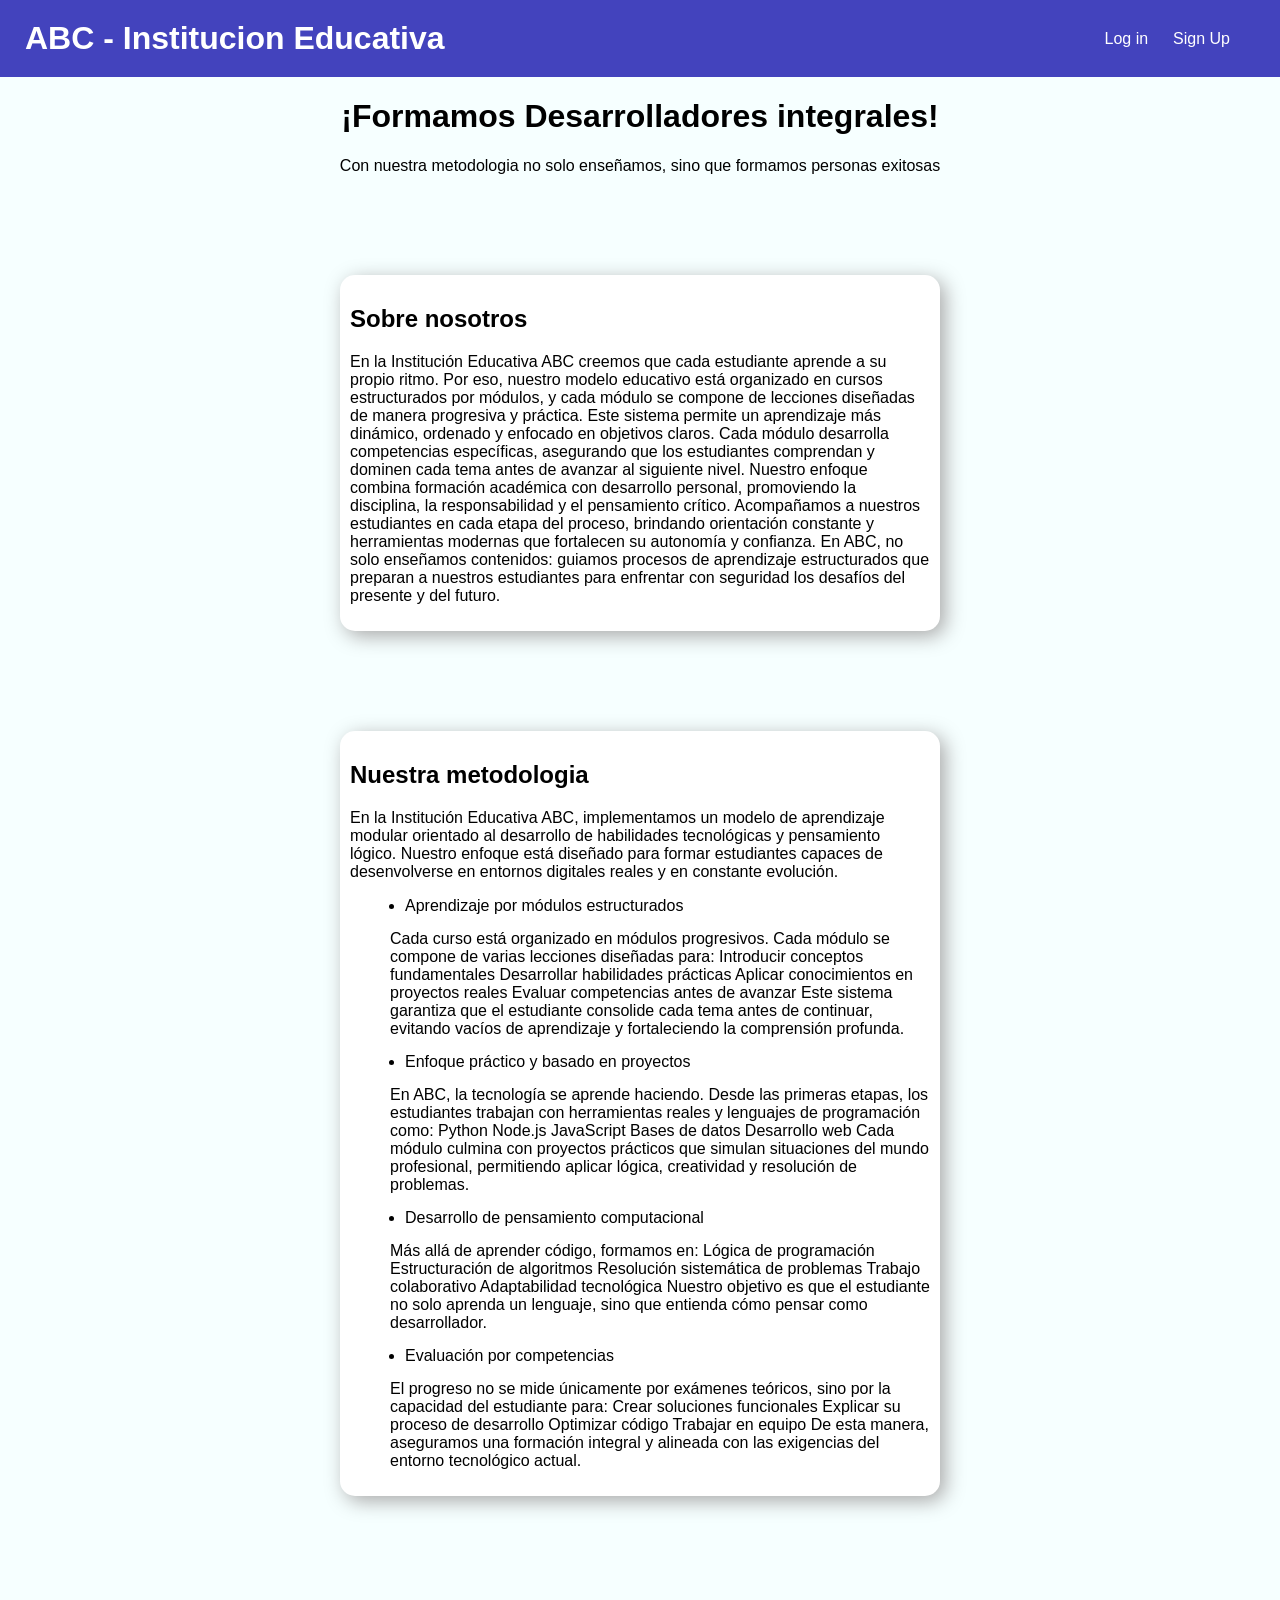
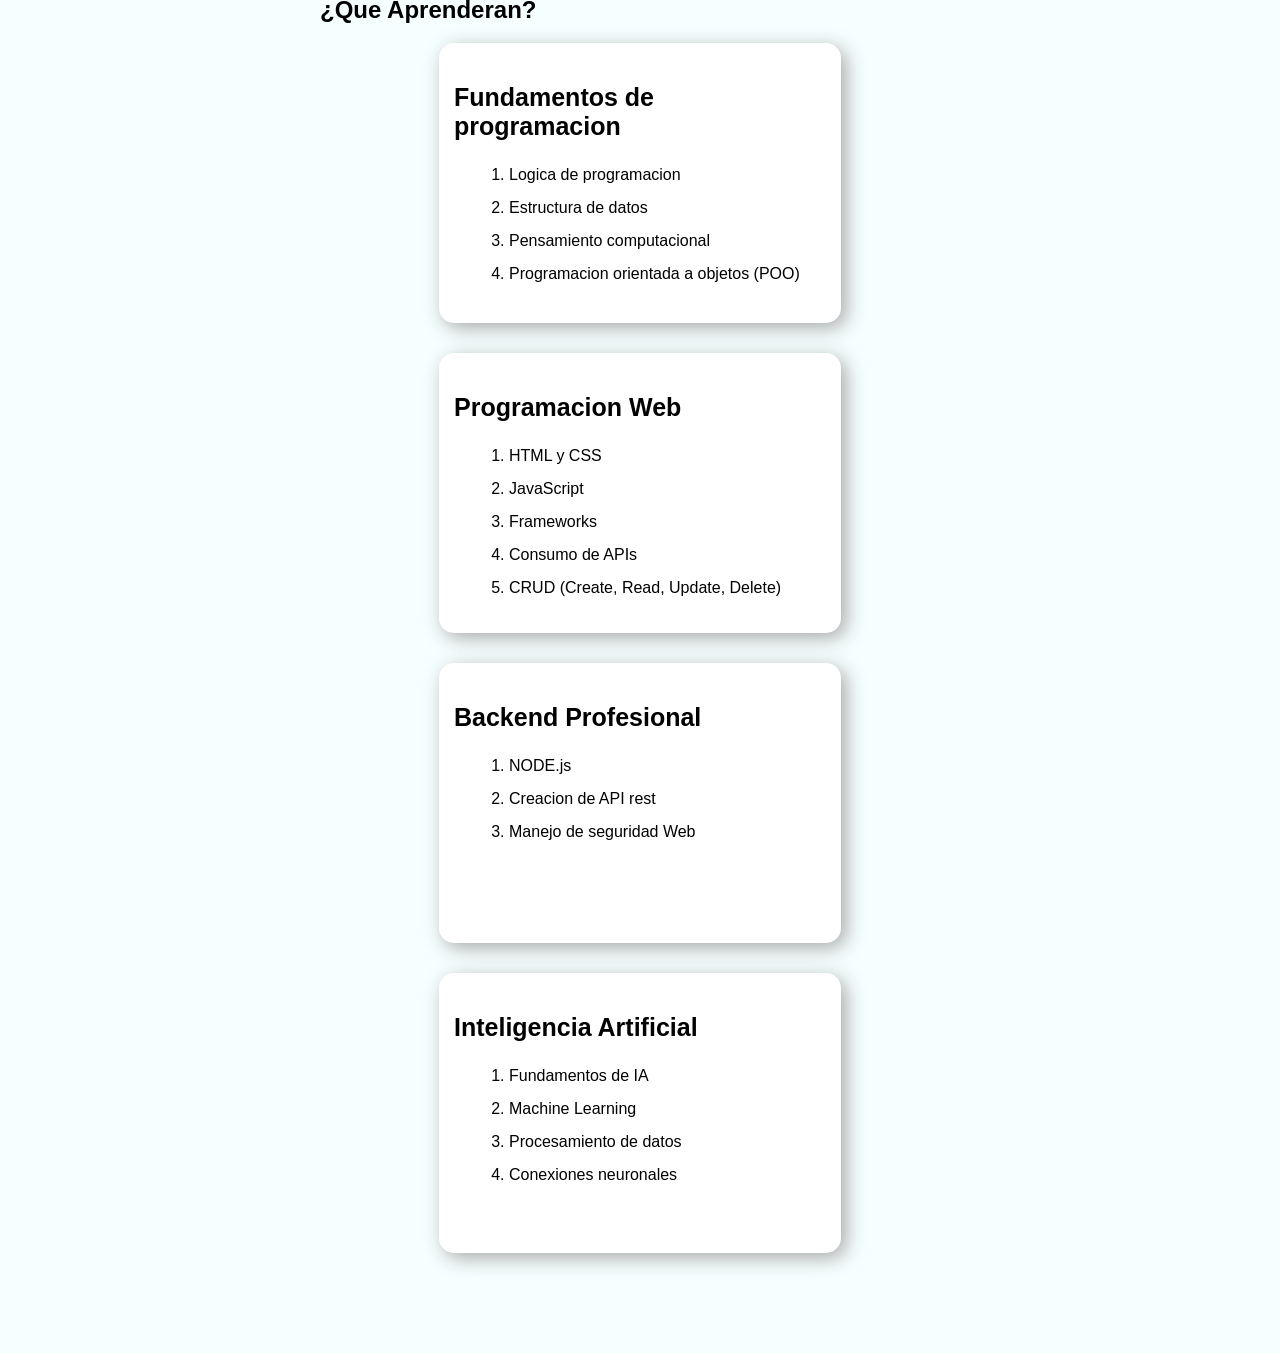
<file: index.html>
<!DOCTYPE html>
<html lang="en">
<head>
    <meta charset="UTF-8">
    <meta name="viewport" content="width=device-width, initial-scale=1.0">
    <title>ABC - Institucion Educativa</title>
    <link rel="shortcut icon" href="./media/Logo.png" type="image/x-icon">
    <link rel="stylesheet" href="./styles/styles.css">
</head>
<body>
    <header class="barra-superior">
        <h1>ABC - Institucion Educativa</h1>
        <nav class="controls">
            <div class="login">
                <a href="./pages/login.html">Log in</a>
                <a href="./pages/signup.html">Sign Up</a>
            </div>
        </nav>
    </header>
    <div class="hero-container">
        <h1 class="hero">¡Formamos Desarrolladores integrales!</h1>
        <p>Con nuestra metodologia no solo enseñamos, sino que formamos personas exitosas</p>
    </div>
    <div class="container">
        <div class="descripciones">
            <div class="descripcion">
                <h2>Sobre nosotros</h2>
                <p>
                    En la Institución Educativa ABC creemos que cada estudiante aprende a su propio ritmo. Por eso, nuestro modelo educativo está organizado en cursos estructurados por módulos, y cada módulo se compone de lecciones diseñadas de manera progresiva y práctica.
                    Este sistema permite un aprendizaje más dinámico, ordenado y enfocado en objetivos claros. Cada módulo desarrolla competencias específicas, asegurando que los estudiantes comprendan y dominen cada tema antes de avanzar al siguiente nivel.
                    Nuestro enfoque combina formación académica con desarrollo personal, promoviendo la disciplina, la responsabilidad y el pensamiento crítico. 
                    Acompañamos a nuestros estudiantes en cada etapa del proceso, brindando orientación constante y herramientas modernas que fortalecen su autonomía y confianza.
                    En ABC, no solo enseñamos contenidos: guiamos procesos de aprendizaje estructurados que preparan a nuestros estudiantes para enfrentar con seguridad los desafíos del presente y del futuro.
                </p>
            </div>
            <div class="metodologia descripcion">
                <h2>Nuestra metodologia</h2>
                <p>
                    En la Institución Educativa ABC, implementamos un modelo de aprendizaje modular orientado al desarrollo de habilidades tecnológicas y pensamiento lógico. Nuestro enfoque está diseñado para formar estudiantes capaces de desenvolverse en entornos digitales reales y en constante evolución.
                    <br>
                    <ul>
                        <li>Aprendizaje por módulos estructurados</li>
                        Cada curso está organizado en módulos progresivos.
                        Cada módulo se compone de varias lecciones diseñadas para:
                        Introducir conceptos fundamentales
                        Desarrollar habilidades prácticas
                        Aplicar conocimientos en proyectos reales
                        Evaluar competencias antes de avanzar
                        Este sistema garantiza que el estudiante consolide cada tema antes de continuar, evitando vacíos de aprendizaje y fortaleciendo la comprensión profunda.
                        <br>
                        <li>Enfoque práctico y basado en proyectos</li>
                        En ABC, la tecnología se aprende haciendo. Desde las primeras etapas, los estudiantes trabajan con herramientas reales y lenguajes de programación como:
                        Python
                        Node.js
                        JavaScript
                        Bases de datos
                        Desarrollo web
                        Cada módulo culmina con proyectos prácticos que simulan situaciones del mundo profesional, permitiendo aplicar lógica, creatividad y resolución de problemas.
                        <br>
                        <li>Desarrollo de pensamiento computacional</li>
                        Más allá de aprender código, formamos en:
                        Lógica de programación
                        Estructuración de algoritmos
                        Resolución sistemática de problemas
                        Trabajo colaborativo
                        Adaptabilidad tecnológica
                        Nuestro objetivo es que el estudiante no solo aprenda un lenguaje, sino que entienda cómo pensar como desarrollador.
                        <br>
                        <li>Evaluación por competencias</li>
                        El progreso no se mide únicamente por exámenes teóricos, sino por la capacidad del estudiante para:
                        Crear soluciones funcionales
                        Explicar su proceso de desarrollo
                        Optimizar código
                        Trabajar en equipo
                        De esta manera, aseguramos una formación integral y alineada con las exigencias del entorno tecnológico actual.
                    </ul>
                </p>
                
            </div>
        </div>
    </div>
    <div class="container">
        <h2>¿Que Aprenderan?</h2>
        <div class="container-columns">
            <div class="card">
                <h3>Fundamentos de programacion</h3>
                <ol>
                    <li>Logica de programacion</li>
                    <li>Estructura de datos</li>
                    <li>Pensamiento computacional</li>
                    <li>Programacion orientada a objetos (POO)</li>
                </ol>
            </div>
            <div class="card">
                <h3>Programacion Web</h3>
                <ol>
                    <li>HTML y CSS</li>
                    <li>JavaScript</li>
                    <li>Frameworks</li>
                    <li>Consumo de APIs</li>
                    <li>CRUD (Create, Read, Update, Delete)</li>
                </ol>
            </div>
            <div class="card">
                <h3>Backend Profesional</h3>
                <ol>
                    <li>NODE.js</li>
                    <li>Creacion de API rest</li>
                    <li>Manejo de seguridad Web</li>
                </ol>
            </div>
            <div class="card">
                <h3>Inteligencia Artificial</h3>
                <ol>
                    <li>Fundamentos de IA</li>
                    <li>Machine Learning</li>
                    <li>Procesamiento de datos</li>
                    <li>Conexiones neuronales</li>
                </ol>
            </div>
        </div>
    </div>
</body>
<script src="./scripts/local_storage.js"></script>
</html>
</file>
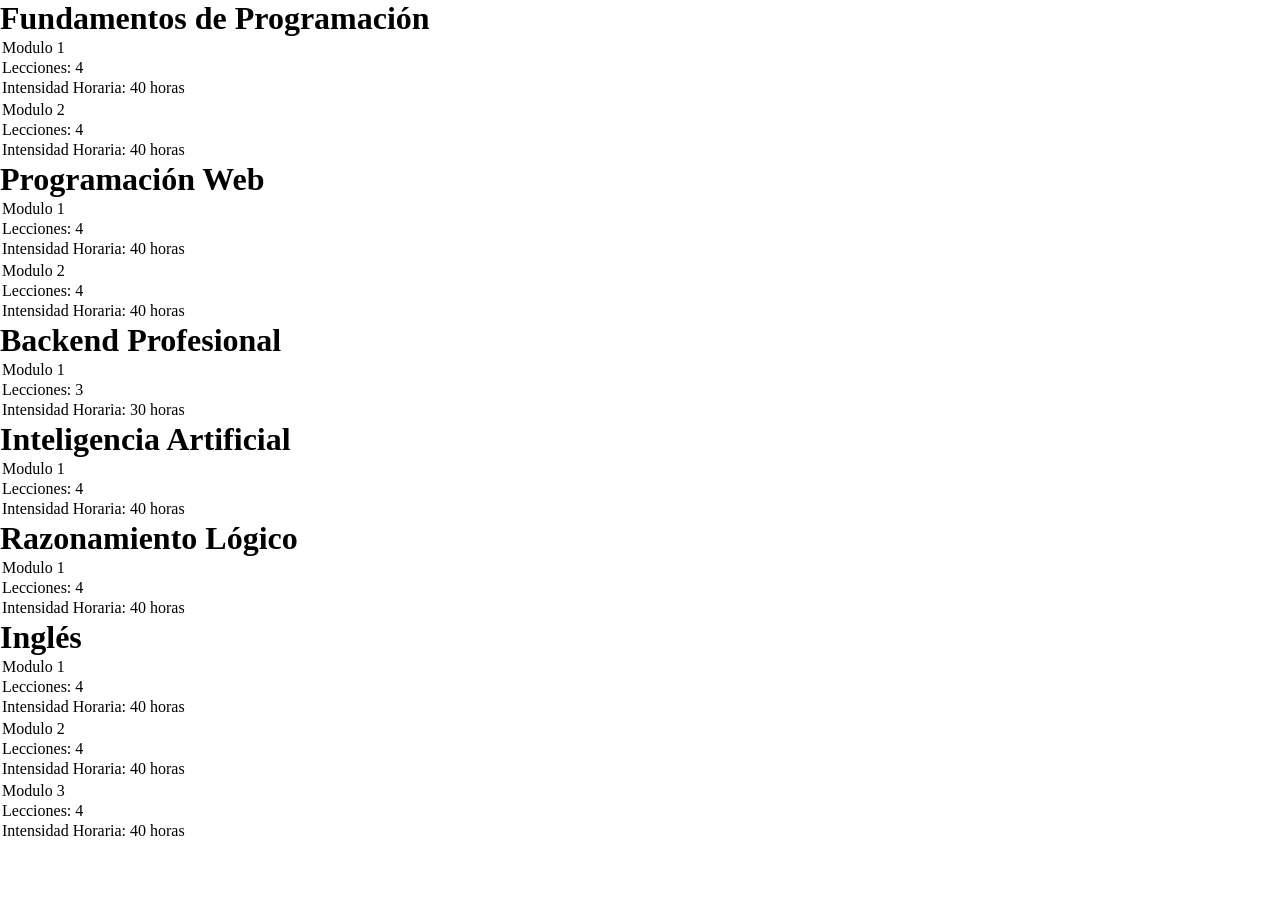
<file: pages/cursos.html>
<!DOCTYPE html>

<html lang="en">
    <head>
        <meta charset="UTF-8">
        <meta name="viewport" content="width=device-width, initial-scale=1.0">
        <link rel="shortcut icon" href="../media/Logo.png" type="image/x-icon">
        <link rel="stylesheet" href="../styles/dashboard.css">
        <title>Portal ABC Administrativos</title>
    </head>
<body>
    
</body>
<script src="../scripts/cursos.js"></script>
</html>
</file>
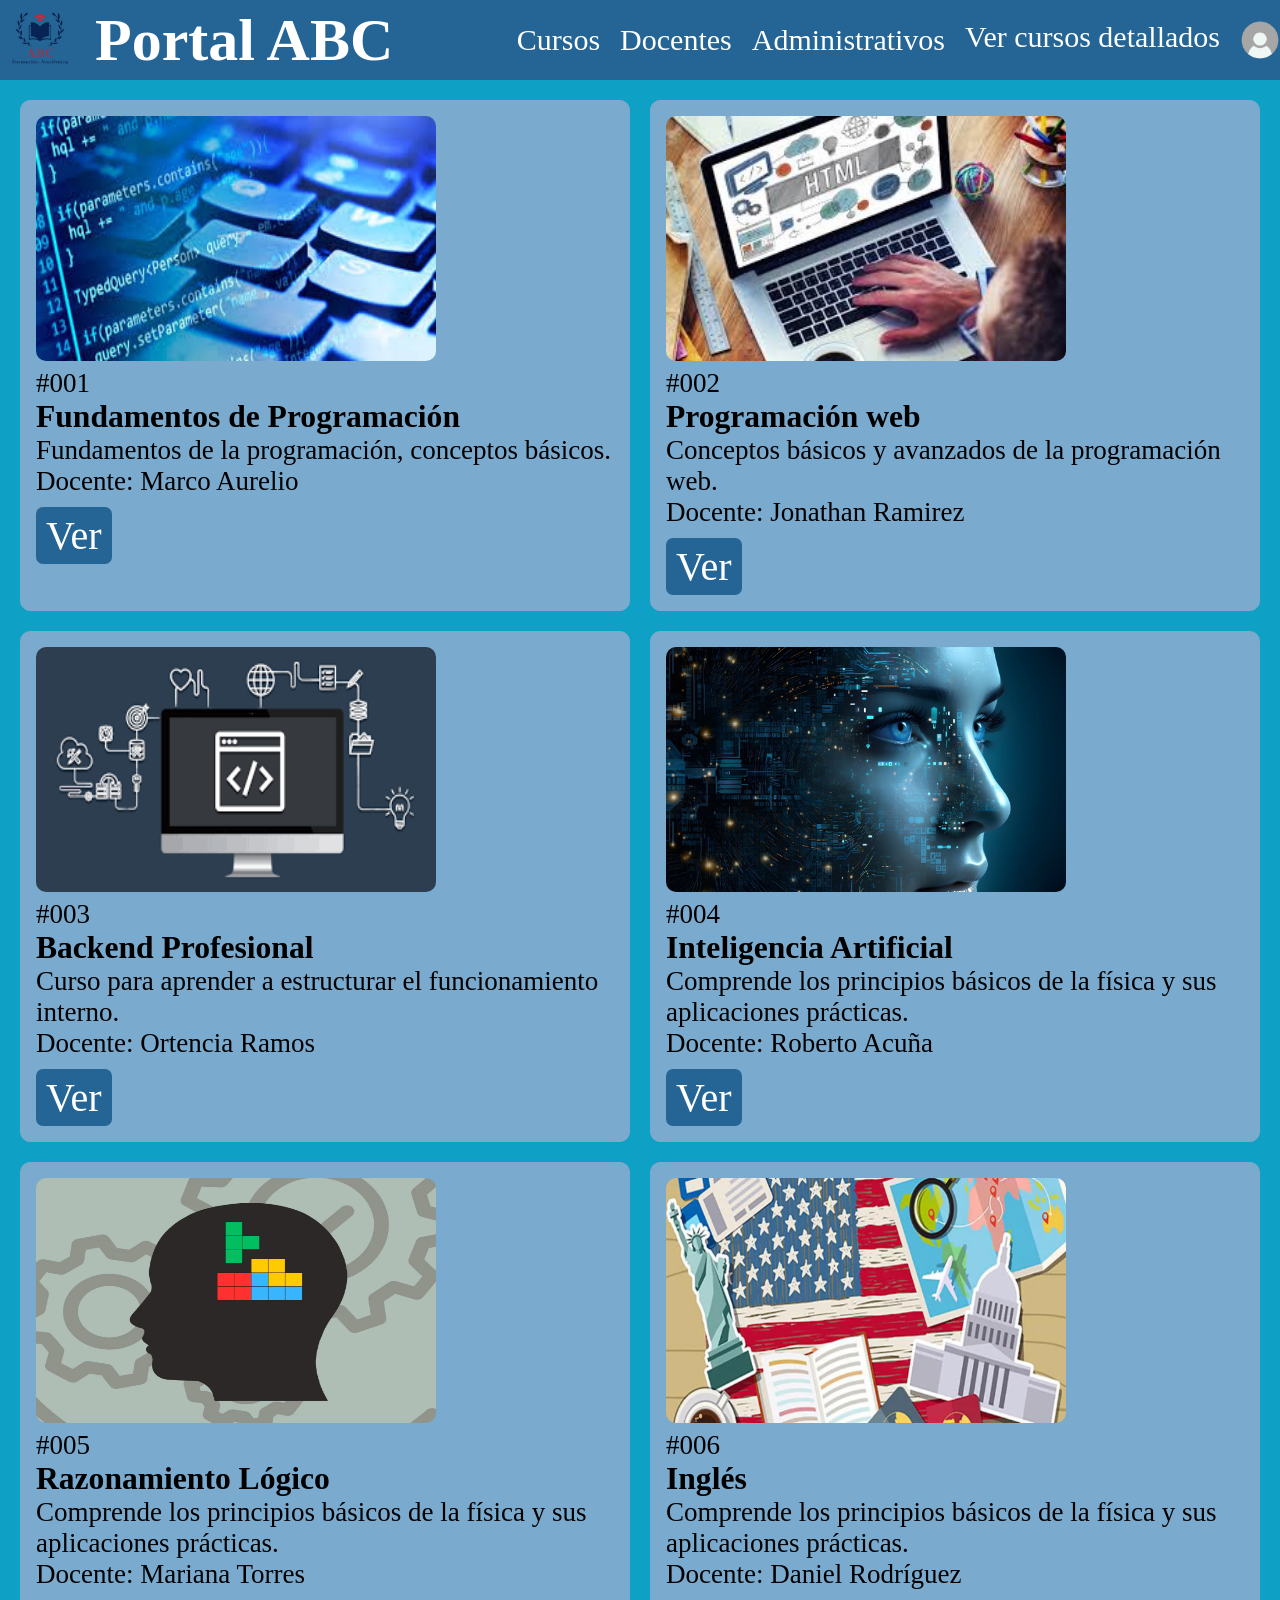
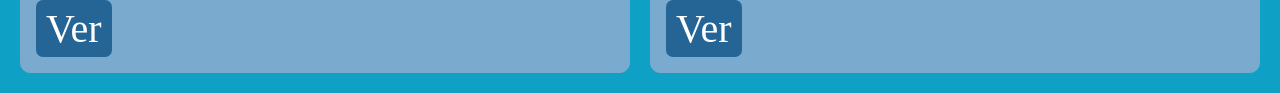
<file: pages/dashboard.html>
<!DOCTYPE html>
<html lang="en">
<head>
    <meta charset="UTF-8">
    <meta name="viewport" content="width=device-width, initial-scale=1.0">
    <link rel="shortcut icon" href="../media/Logo.png" type="image/x-icon">
    <link rel="stylesheet" href="../styles/dashboard.css">
    <title>Portal ABC Administrativos</title>
</head>

<body>
    <header class="barra_superior">
        <div class="barra-izquierda">
        <img src="../media/Logo-sin-fondo.png">
        <h1>Portal ABC</h1>
        </div>
        <nav>
            <div class="pages">
                <button class="pages-button" id="cursos">Cursos</button>
                <button class="pages-button" id="docentes">Docentes</button>
                <button class="pages-button" id="administrativos">Administrativos</button>
                <a href="./cursos.html"><button class="pages-button" id="lecciones">Ver cursos detallados</button></a>
                <img src="../media/Perfil.png" class="profile">
                <div class="perfil_op hidden ">
                    <button class="perfil">Perfil</button>
                    <a href="../index.html">
                        <button class="cerrar_sesion">Cerrar Sesión</button>
                    </a>
                </div>
            </div>
        </nav>
    </header>
    <!-- PAGINA PRINCIPAL CURSOS -->

    <div class="cursos">
        <div class="cursos-container">
            <div class="curso-card">
                <img src="../media/fundamentos.jpeg" alt="Curso 1">
                <p>#001</p>
                <h3>Fundamentos de Programación</h3>
                <p>Fundamentos de la programación, conceptos básicos.</p>
                <p>Docente: Marco Aurelio</p>
                <button class="button-curso" id="ver_fundProg">Ver</button>
            </div>
            <div class="curso-card">
                <img src="../media/web.jpeg" alt="Curso 2">
                <p>#002</p>
                <h3>Programación web</h3>
                <p>Conceptos básicos y avanzados de la programación web.</p>
                <p>Docente: Jonathan Ramirez</p>
                <button class="button-curso" id="ver_progWeb">Ver</button>
            </div>
            <div class="curso-card">
                <img src="../media/backend.png" alt="Curso 3">
                <p>#003</p>
                <h3>Backend Profesional</h3>
                <p>Curso para aprender a estructurar el funcionamiento interno.</p>
                <p>Docente: Ortencia Ramos</p>
                <button class="button-curso" id="ver_backend">Ver</button>
            </div>
            <div class="curso-card">
                <img src="../media/IA.jpg" alt="Curso 4">
                <p>#004</p>
                <h3>Inteligencia Artificial</h3>
                <p>Comprende los principios básicos de la física y sus aplicaciones prácticas.</p>
                <p>Docente: Roberto Acuña</p>
                <button class="button-curso" id="ver_IA">Ver</button>
            </div>
            <div class="curso-card">
                <img src="../media/razonamiento.webp" alt="Curso 5">
                <p>#005</p>
                <h3>Razonamiento Lógico</h3>
                <p>Comprende los principios básicos de la física y sus aplicaciones prácticas.</p>
                <p>Docente: Mariana Torres</p>
                <button class="button-curso" id="ver_razonamiento">Ver</button>
            </div>
            <div class="curso-card">
                <img src="../media/ingles.webp" alt="Curso 6">
                <p>#006</p>
                <h3>Inglés</h3>
                <p>Comprende los principios básicos de la física y sus aplicaciones prácticas.</p>
                <p>Docente: Daniel Rodríguez</p>
                <button class="button-curso" id="ver_ingles">Ver</button>
            </div>
        </div>
    </div>

    <!-- CURSOS POR INDIVIDUAL -->

    <div class="curso fund-programacion hidden">
    </div>
    <div class="curso prog-web hidden">
    </div>

    <div class="curso back-prof hidden">
    </div>
    
    <div class="curso IA hidden">
    </div>

    <div class="curso razonamiento hidden">
    </div>

    <div class="curso ingles hidden">
    </div>

    <!-- DOCENTES DEL CURSO -->

     <div class="docentes hidden">
        <div class="docentes-container hidden">
        </div>
        <button class="btn añadir_docente">Añadir Nuevo</button>
    </div> 

    <!-- AÑADIR DOCENTE -->

    <div class="añadir-docente-container hidden">
        <h2>Añadir Docente</h2>

        <div class="form-group">
            <label for="codigo-docente">Código</label>
            <input type="text" id="codigo-docente" placeholder="Ej: 007">
        </div>

        <div class="form-group">
            <label for="identificacion-docente">Identificación</label>
            <input type="text" id="identificacion-docente" placeholder="Ej: 1001001007">
        </div>

        <div class="form-group">
            <label for="nombres-docente">Nombres</label>
            <input type="text" id="nombres-docente" placeholder="Ej: Marco">
        </div>

        <div class="form-group">
            <label for="apellidos-docente">Apellidos</label>
            <input type="text" id="apellidos-docente" placeholder="Ej: Aurelio">
        </div>

        <div class="form-group">
            <label for="email-docente">Email</label>
            <input type="email" id="email-docente" placeholder="Ej: marco.aurelio@campus.edu">
        </div>

        <div class="form-group">
            <label for="foto-docente">URL Foto</label>
            <input type="text" id="foto-docente" placeholder="Ej: https://randomuser.me/api/portraits/men/11.jpg">
        </div>

        <div class="form-group">
            <label for="area-docente">Área Académica</label>
            <input type="text" id="area-docente" placeholder="Ej: Informática">
        </div>

        <div class="form-buttons">
            <button class="btn btn-guardar-docente">Guardar</button>
            <button class="btn btn-cancelar-docente">Cancelar</button>
        </div>
    </div>
    <!-- ADMINISTRATIVOS -->

    <div class="administrativos hidden">
        <div class="administrativos-container hidden">
        </div>
        <button class="btn añadir_administrativo">Añadir nuevo</button>
    </div>

    <!-- AÑADIR ADMINISTRATIVO -->
   <div class="añadir-container hidden">
    <h2>Añadir Administrativo</h2>

    <div class="form-group">
        <label for="nombres">Nombres</label>
        <input type="text" id="nombres" placeholder="Ej: Laura">
    </div>

    <div class="form-group">
        <label for="apellidos">Apellidos</label>
        <input type="text" id="apellidos" placeholder="Ej: Gómez">
    </div>

    <div class="form-group">
        <label for="identificacion">Identificación</label>
        <input type="text" id="identificacion" placeholder="Ej: 2002002004">
    </div>

    <div class="form-group">
        <label for="email">Email</label>
        <input type="email" id="email" placeholder="Ej: laura.gomez@campus.edu">
    </div>

    <div class="form-group">
        <label for="telefono">Teléfono</label>
        <input type="text" id="telefono" placeholder="Ej: 3101234567">
    </div>

    <div class="form-group">
        <label for="cargo">Cargo</label>
        <input type="text" id="cargo" placeholder="Ej: Coordinadora Académica">
    </div>

    <div class="form-buttons">
        <button class="btn btn-guardar">Guardar</button>
        <button class="btn btn-cancelar">Cancelar</button>
    </div>
</div>

<div class="sobreponer hidden"></div>

<div class="perfil-completo hidden">
    <h2>Mi Perfil</h2>
    <div class="perfil-info">
        <p><strong>Nombre:</strong> <span id="perfil-nombres"></span></p>
        <p><strong>Apellidos:</strong> <span id="perfil-apellidos"></span></p>
        <p><strong>Email:</strong> <span id="perfil-email"></span></p>
        <p><strong>Cargo:</strong> <span id="perfil-cargo"></span></p>
    </div>
    <button class="btn cerrar-perfil">Cerrar</button>
</div>

</body>
<script src="../scripts/local_storage.js"></script>
<script src="../scripts/dashboard.js"></script>
</html>
</file>
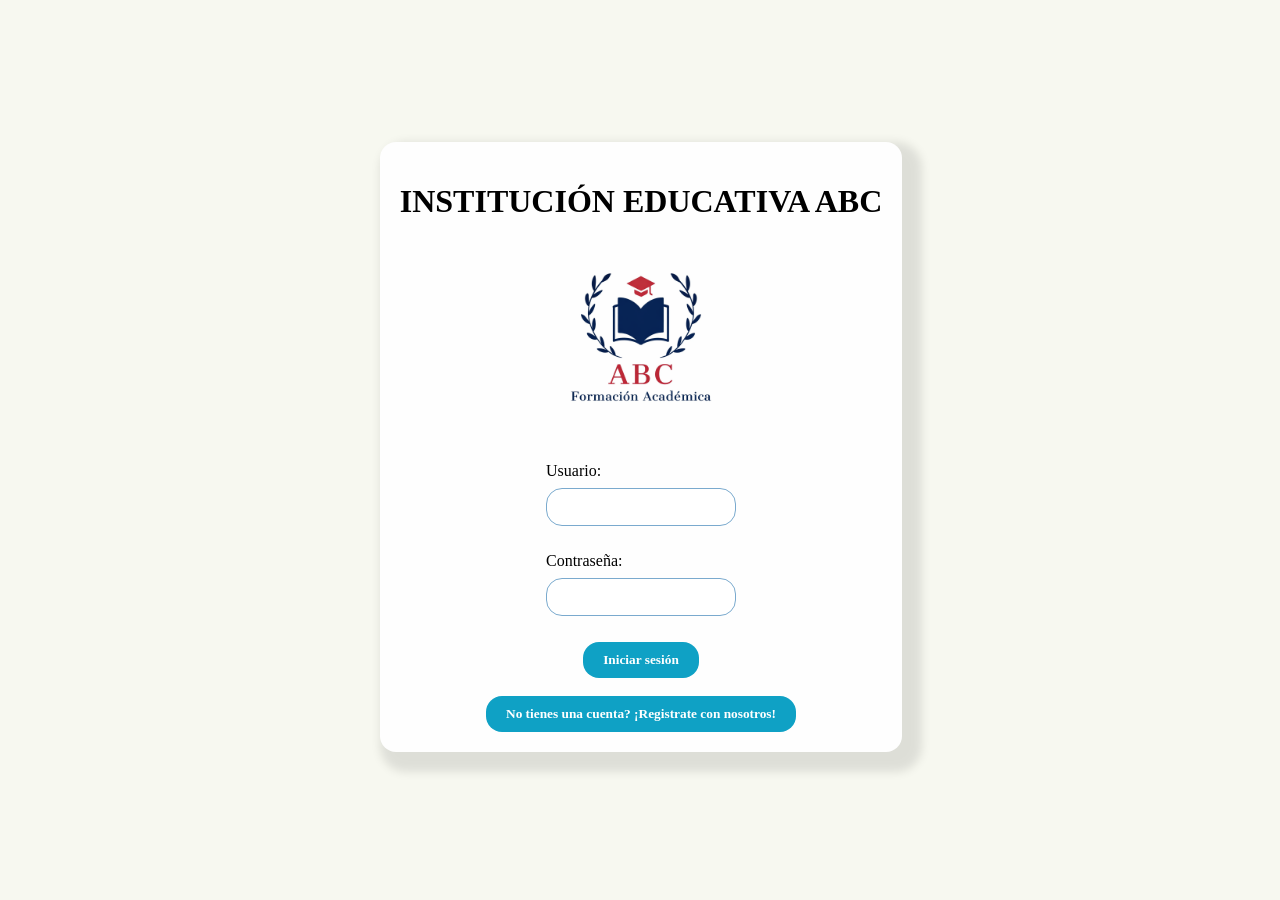
<file: pages/login.html>
<!DOCTYPE html>
<html lang="en">
<head>
    <meta charset="UTF-8">
    <meta name="viewport" content="width=device-width, initial-scale=1.0">
    <link rel="stylesheet" href="../styles/login.css">
    <title>INSTITUCIÓN EDUCATIVA ABC</title>
</head>
<body>
    <div class="container">
        <h1>INSTITUCIÓN EDUCATIVA ABC</h1>
        <img src="../media/Logo.png" class="imagen">

        <div class="min_container">
            <label for="username">Usuario:</label><br>
            <input type="email" class="input" id="username" name="username" required><br><br>
            <label for="password">Contraseña:</label><br>
            <input type="password" class="input" id="password" name="password" required><br>
            
        </div>
        <br>
        <button  type="submit"  class="iniciar_sesion" id="ingresar" >Iniciar sesión</button>
        <br>
        <a href="./signup.html">
            <button class="iniciar_sesion" id="singup">
                No tienes una cuenta? ¡Registrate con nosotros!            
            </button>
        </a>
    </div>
</body>
<script src="../scripts/login.js"></script>
</html>
</file>
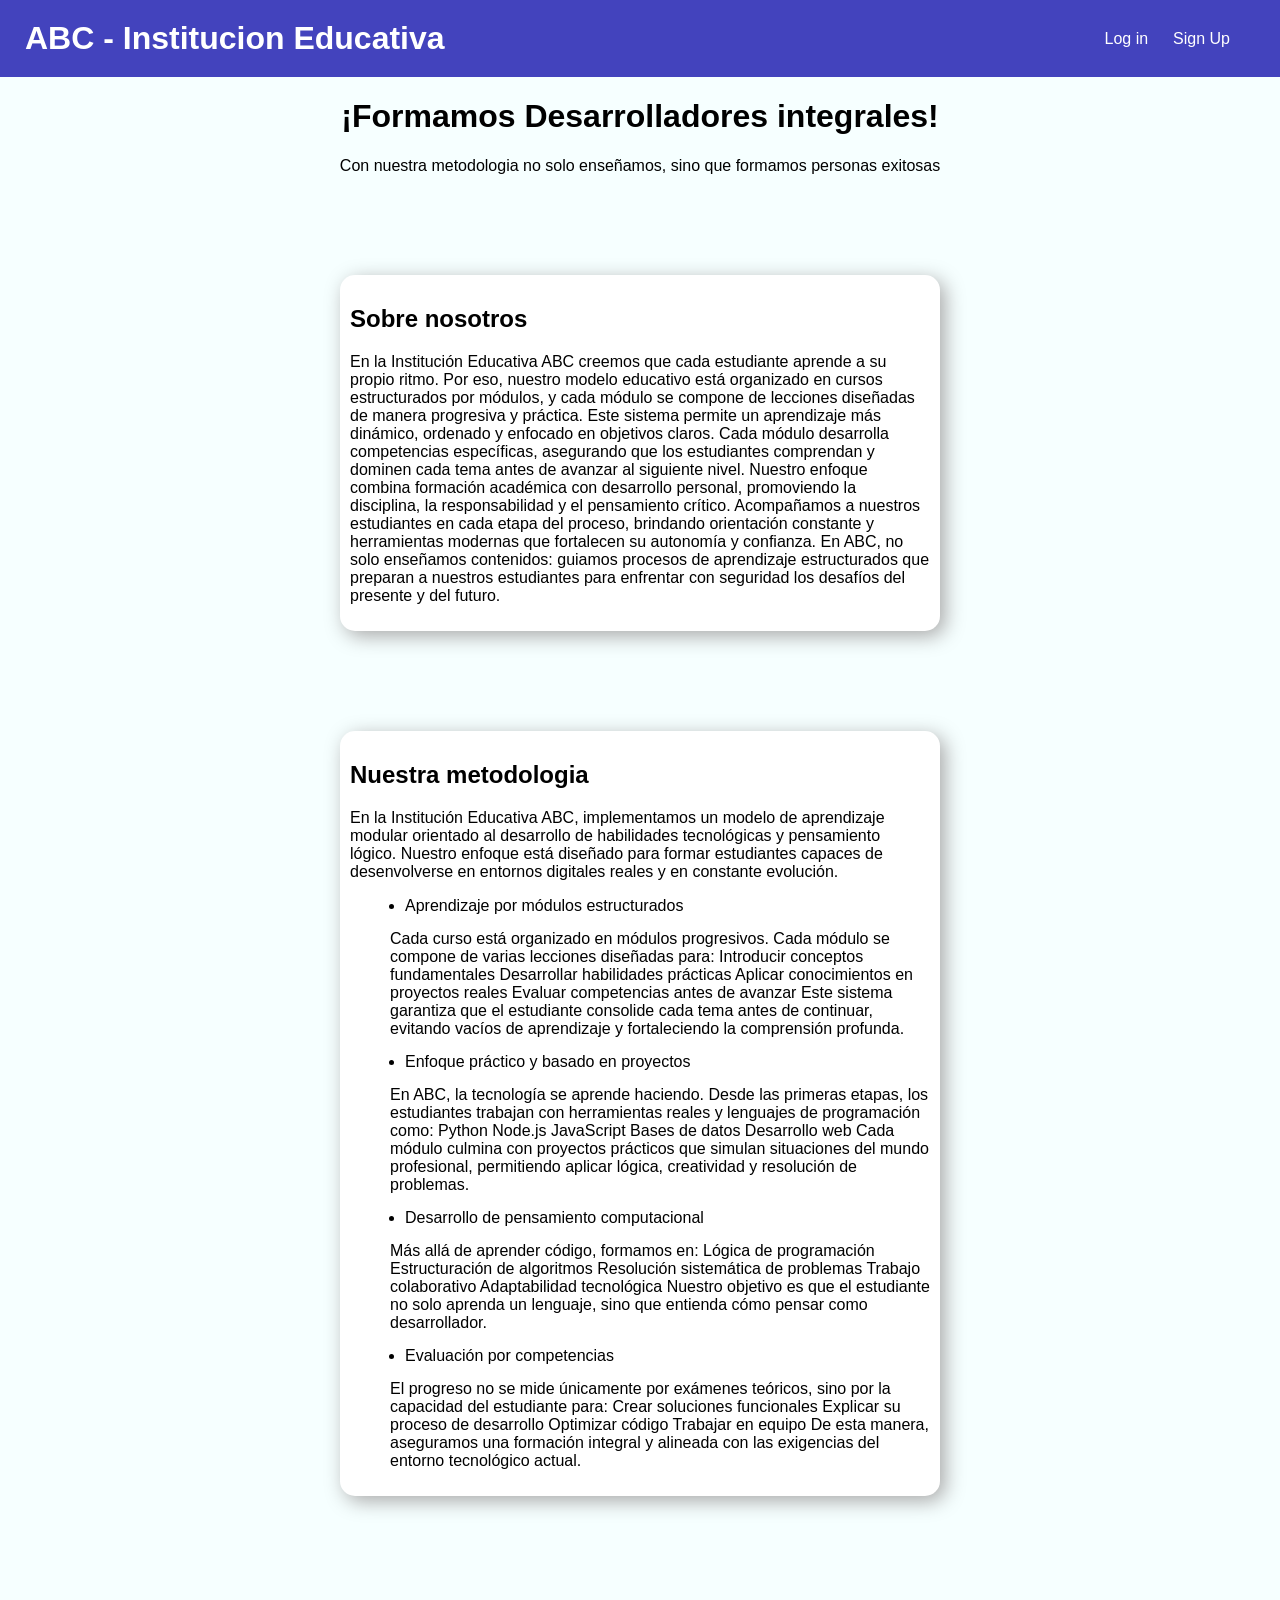
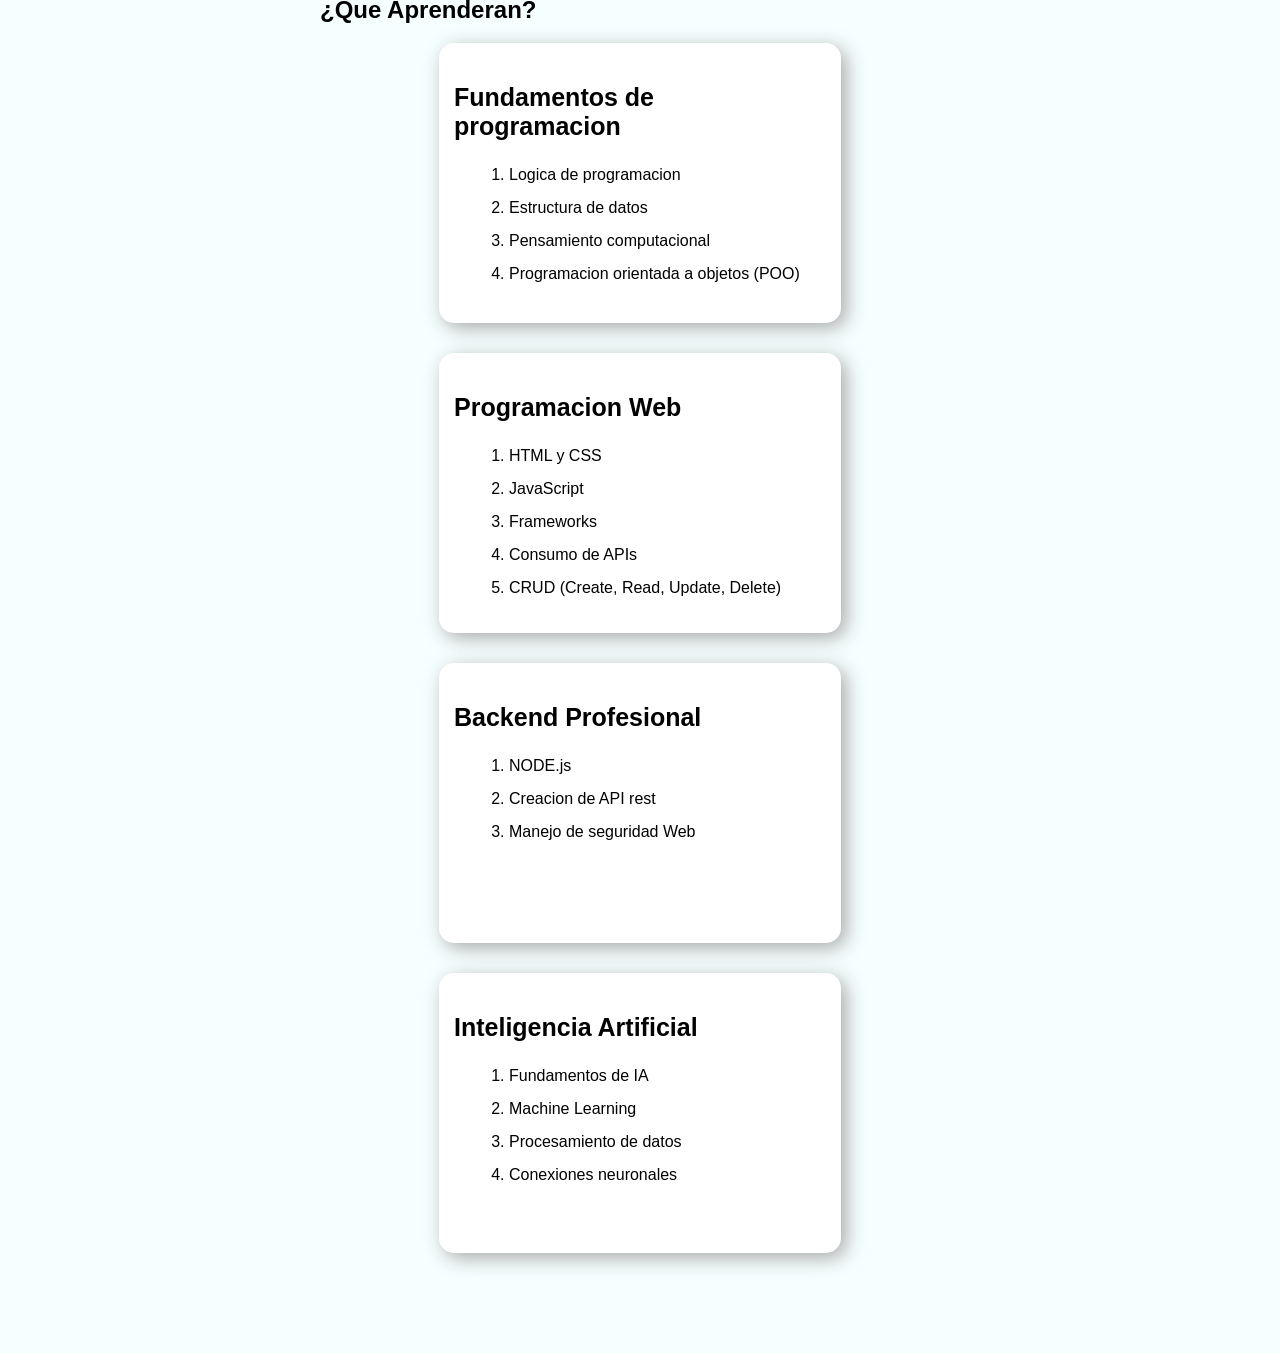
<file: pages/principal.html>
<!DOCTYPE html>
<html lang="en">
<head>
    <meta charset="UTF-8">
    <meta name="viewport" content="width=device-width, initial-scale=1.0">
    <title>ABC - Institucion Educativa</title>
    <link rel="shortcut icon" href="../media/Logo.png" type="image/x-icon">
    <link rel="stylesheet" href="../styles/principal.css">
</head>
<body>
    <header class="barra-superior">
        <h1>ABC - Institucion Educativa</h1>
        <nav class="controls">
            <div class="login">
                <a href="./login.html">Log in</a>
                <a href="./signup.html">Sign Up</a>
            </div>
        </nav>
    </header>
    <div class="hero-container">
        <h1 class="hero">¡Formamos Desarrolladores integrales!</h1>
        <p>Con nuestra metodologia no solo enseñamos, sino que formamos personas exitosas</p>
    </div>
    <div class="container">
        <div class="descripciones">
            <div class="descripcion">
                <h2>Sobre nosotros</h2>
                <p>
                    En la Institución Educativa ABC creemos que cada estudiante aprende a su propio ritmo. Por eso, nuestro modelo educativo está organizado en cursos estructurados por módulos, y cada módulo se compone de lecciones diseñadas de manera progresiva y práctica.
                    Este sistema permite un aprendizaje más dinámico, ordenado y enfocado en objetivos claros. Cada módulo desarrolla competencias específicas, asegurando que los estudiantes comprendan y dominen cada tema antes de avanzar al siguiente nivel.
                    Nuestro enfoque combina formación académica con desarrollo personal, promoviendo la disciplina, la responsabilidad y el pensamiento crítico. 
                    Acompañamos a nuestros estudiantes en cada etapa del proceso, brindando orientación constante y herramientas modernas que fortalecen su autonomía y confianza.
                    En ABC, no solo enseñamos contenidos: guiamos procesos de aprendizaje estructurados que preparan a nuestros estudiantes para enfrentar con seguridad los desafíos del presente y del futuro.
                </p>
            </div>
            <div class="metodologia descripcion">
                <h2>Nuestra metodologia</h2>
                <p>
                    En la Institución Educativa ABC, implementamos un modelo de aprendizaje modular orientado al desarrollo de habilidades tecnológicas y pensamiento lógico. Nuestro enfoque está diseñado para formar estudiantes capaces de desenvolverse en entornos digitales reales y en constante evolución.
                    <br>
                    <ul>
                        <li>Aprendizaje por módulos estructurados</li>
                        Cada curso está organizado en módulos progresivos.
                        Cada módulo se compone de varias lecciones diseñadas para:
                        Introducir conceptos fundamentales
                        Desarrollar habilidades prácticas
                        Aplicar conocimientos en proyectos reales
                        Evaluar competencias antes de avanzar
                        Este sistema garantiza que el estudiante consolide cada tema antes de continuar, evitando vacíos de aprendizaje y fortaleciendo la comprensión profunda.
                        <br>
                        <li>Enfoque práctico y basado en proyectos</li>
                        En ABC, la tecnología se aprende haciendo. Desde las primeras etapas, los estudiantes trabajan con herramientas reales y lenguajes de programación como:
                        Python
                        Node.js
                        JavaScript
                        Bases de datos
                        Desarrollo web
                        Cada módulo culmina con proyectos prácticos que simulan situaciones del mundo profesional, permitiendo aplicar lógica, creatividad y resolución de problemas.
                        <br>
                        <li>Desarrollo de pensamiento computacional</li>
                        Más allá de aprender código, formamos en:
                        Lógica de programación
                        Estructuración de algoritmos
                        Resolución sistemática de problemas
                        Trabajo colaborativo
                        Adaptabilidad tecnológica
                        Nuestro objetivo es que el estudiante no solo aprenda un lenguaje, sino que entienda cómo pensar como desarrollador.
                        <br>
                        <li>Evaluación por competencias</li>
                        El progreso no se mide únicamente por exámenes teóricos, sino por la capacidad del estudiante para:
                        Crear soluciones funcionales
                        Explicar su proceso de desarrollo
                        Optimizar código
                        Trabajar en equipo
                        De esta manera, aseguramos una formación integral y alineada con las exigencias del entorno tecnológico actual.
                    </ul>
                </p>
                
            </div>
        </div>
    </div>
    <div class="container">
        <h2>¿Que Aprenderan?</h2>
        <div class="container-columns">
            <div class="card">
                <h3>Fundamentos de programacion</h3>
                <ol>
                    <li>Logica de programacion</li>
                    <li>Estructura de datos</li>
                    <li>Pensamiento computacional</li>
                    <li>Programacion orientada a objetos (POO)</li>
                </ol>
            </div>
            <div class="card">
                <h3>Programacion Web</h3>
                <ol>
                    <li>HTML y CSS</li>
                    <li>JavaScript</li>
                    <li>Frameworks</li>
                    <li>Consumo de APIs</li>
                    <li>CRUD (Create, Read, Update, Delete)</li>
                </ol>
            </div>
            <div class="card">
                <h3>Backend Profesional</h3>
                <ol>
                    <li>NODE.js</li>
                    <li>Creacion de API rest</li>
                    <li>Manejo de seguridad Web</li>
                </ol>
            </div>
            <div class="card">
                <h3>Inteligencia Artificial</h3>
                <ol>
                    <li>Fundamentos de IA</li>
                    <li>Machine Learning</li>
                    <li>Procesamiento de datos</li>
                    <li>Conexiones neuronales</li>
                </ol>
            </div>
        </div>
    </div>
</body>
<script src="../scripts/local_storage.js"></script>
</html>
</file>
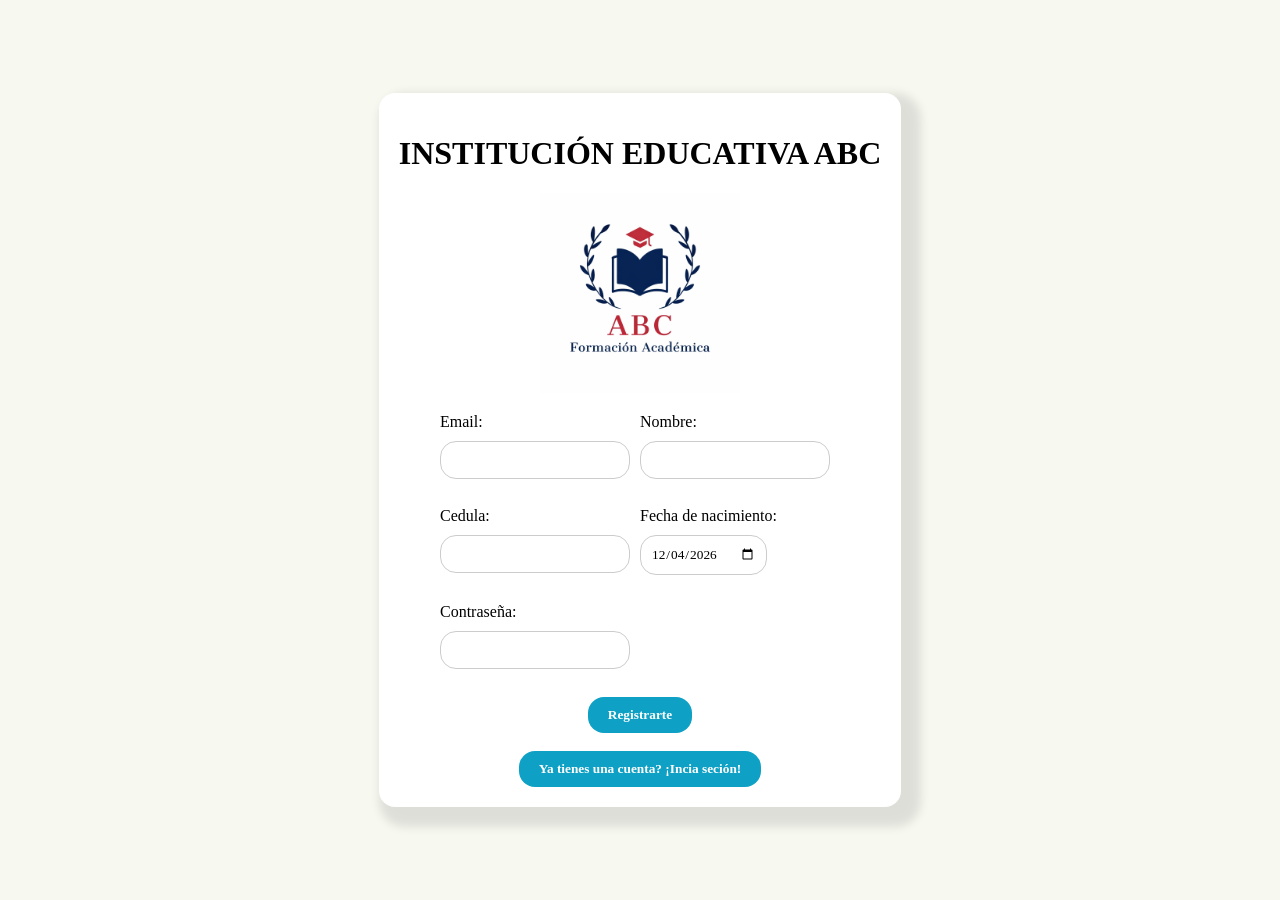
<file: pages/signup.html>
<!DOCTYPE html>
<html lang="en">
<head>
    <meta charset="UTF-8">
    <meta name="viewport" content="width=device-width, initial-scale=1.0">
    <link rel="stylesheet" href="../styles/signup.css">
    <link rel="shortcut icon" href="../media/Logo.png" type="image/x-icon">
    <title>INSTITUCIÓN EDUCATIVA ABC</title>
</head>
<body>
    <div class="container">
    <h1>INSTITUCIÓN EDUCATIVA ABC</h1>
    <!-- <h2>Login</h2> -->
    <img src="../media/Logo.png" class="imagen">
    <div class="min_container">
        <div>
            <label for= "email">Email:</label><br>
            <input type="email" class="input" id="email" name="email" required><br><br>
        </div>
        <div>
            <label for="username">Nombre:</label><br>
            <input type="text" class="input" id="username" name="username" required><br><br>
        </div>
        <div>
            <label for="identificacion">Cedula:</label><br>
            <input type="text" class="input" id="identificacion" name="identificacion"><br><br>
        </div>
        <div>
            <label for="birthdate">Fecha de nacimiento:</label><br>
            <input type="date" class="input" id="birthdate" name="birthdate" max="2026-03-03" required><br><br>
        </div>
        <div>
            <label for="password">Contraseña:</label><br>
            <input type="password" class="input" id="password" name="password" required><br><br>
        </div>
        
    </div>
    <button type="submit" class="iniciar_sesión">Registrarte</button>
    <br>
    <a href="./login.html">
        <button class="iniciar_sesión" id="singup">
            Ya tienes una cuenta?
            ¡Incia seción!
        </button>    
    </a>
    </div>
</body>
<script src="../scripts/singup.js"></script>
</html>
</file>
<file: styles/styles.css>
*{
    font-family:sans-serif;
}
body{
    margin: 0;
    padding: 0;
    width: 100%;
    background-color: #f6ffff

}
.barra-superior h1{
    color: white;
    margin: 20px 25px;
}
.barra-superior{
    /* position: fixed; */
    display: flex;
    top: 0;
    width: 100%;
    align-items: center;
    background-color: rgb(67, 67, 189);
}

.hero-container{
    width: 100%;
    align-items: center;
    text-align: center;
}
.hero{
    justify-self: center;
}

.controls{
    position: absolute;
    right: 50px;
}
.login{
    display: grid;
    grid-template-columns: auto auto;
    gap: 25px;
    align-items: center;
    justify-content: center;
}
.login a{
    text-decoration: none;
    color: white;
    display: inline-block;
    transition: transform 0.2s ease;
}
.login a:active{
    text-decoration: none;
    color: white;
}
.login a:visited{
    text-decoration: none;
    color: white;
}
.login a:hover{
    transform: translateY(-5px);
}

.container{
    padding: 0 25%;
    text-align: left;
}

.container h2{
    justify-self: center;
}

.descripcion{
    margin: 100px 20px;
    background-color: white;
    box-shadow: 5px 5px 20px rgb(168, 168, 168);
    border-radius: 15px;
    padding: 10px;
}
li{
    margin: 15px;
}
.container-columns{
    display: flex;
    gap: 30px;
    flex-wrap: wrap;
    /* grid-template-columns: auto auto auto auto; */
    align-items: center;
    justify-content: center;
    padding: 0 0 100px 0;

}
.card{
    padding: 15px;
    width: 372px;
    height: 250px;
    background-color: white;
    box-shadow: 5px 5px 20px rgb(168, 168, 168);
    border-radius: 15px;

}
.card h3{
    font-size: 25px;
}
</file>
<file: styles/dashboard.css>
:root {
    --primary-color: #355872;
    --secondary-color: #246596;
    --third-color: #7AAACE;
    --fourth-color: #9CD5FF;
    --hover-color: #0fa1c5;
}

* {
    margin: 0;
    padding: 0;
    box-sizing: border-box;
    font-family:'Times New Roman', Times, serif;
}


@keyframes fadeIn {
    from {
        opacity: 0;
        transform: translateY(4px);
    }
    to {
        opacity: 1;
        transform: translateY(0);
    } 
}

/* BARRA SUPERIOR */

.barra_superior {
    font-size: 30px;
    width: 100%;
    display: flex;
    align-items: center;
    justify-content: space-between;
    background-color: #246596; 
    color: white;
}

.barra-izquierda {
    display: flex;
    align-items: center;
    gap: 15px;
}

.barra-izquierda img {
    width: 80px;
    height: 80px;
}

/* BOTONES PAGINAS, CONTROL CAMBIO DE PAGINAS */
.pages {
    display: flex;
    gap: 20px;
}

.pages-button {
    background-color: transparent;
    border: none;
    color: white;
    font-size: 30px;
    cursor: pointer;
    transition: transform 0.2s ease, background-color 0.2s ease;
}

.pages-button:hover,
.pages-button--active:hover {
    background-color: #03495a;
    border-radius: 7px;
    transform: scale(1.05);
}

.pages-button--active {
    background-color: #03495a;
    border: none;
    color: white;
    font-size: 30px;
    cursor: pointer;
}

/* FOTO DE PERFIL Y PERFIL(OPCIONES) */
.profile {
    width: 40px;
    height: 40px;
    border-radius: 50%;
    cursor: pointer;
}   

.profile:hover {
    border: 2px solid #7AAACE;
}

.perfil_op {
    position: absolute;
    top: 60px;
    right: 20px;
    color: black;
    background-color: white;
    border: 1px solid #7AAACE;
    border-radius: 7px;
    padding: 10px;
}

.perfil_op button {
    font-size: 16px;
    margin: 10px 0;
    padding: 5px 10px;
    color: #355872;
    cursor: pointer;
}

.perfil_op button:hover {
    background-color: #7AAACE;
    color: white;
    border-radius: 5px;
}


/* PAGINA CURSOS */

.cursos{
    animation: fadeIn 0.5s ease-in;
    display: grid;
    height: 100%;
    margin-top: 0px;
    text-align: start;
    background-color: #0fa1c5;
}

.cursos-container {
    display: grid;
    padding: 10px;
    grid-template-columns: 1fr 1fr;
}

.cursos-container h2 {
    margin-bottom: 20px;
}

.curso-card {
    background-color: #7AAACE;
    border: 1px solid #7AAACE;
    border-radius: 10px;
    padding: 15px;
    margin-bottom: 15px;
    margin: 10px;
    font-size: 27px;
}

.curso-card img {
    width: 400px;
    height: 245px;
    border-radius: 10px;
}

.button-curso {
    margin-top: 10px;
    padding: 5px 10px;
    background-color: #246596;
    color: white;
    border: none;
    border-radius: 7px;
    cursor: pointer;
    font-size: 40px;
}

.button-curso:hover {
    background-color: #066780;
    transform: scale(1.05);
}

.button-curso:active {
    background-color: #03495a;
    transform: scale(0.95);
}   

/* CURSOS POR INDIVIDUAL */

.curso {
    animation: fadeIn 0.5s ease-in;
    display: grid;
    justify-self: center;
    padding: 20px;
    background-color: #7AAACE;
    border-radius: 10px;
    margin: 20px;
    font-size: 30px;
}

.eliminar-curso__btn,
.volver-curso__btn {
    margin-top: 20px;
    padding: 5px 10px;
    background-color: #246596;
    color: white;
    border: none;
    border-radius: 7px;
    cursor: pointer;
    font-size: 30px;
}

.eliminar-curso__btn:hover,
.volver-curso__btn:hover {
    background-color: #066780;
    transform: scale(1.05);
}

.eliminar-curso__btn:active,
.volver-curso__btn:active {
    background-color: #03495a;
    transform: scale(0.95);
}

/*  PAGINA DOCENTES */

.btn {
    padding: 8px 15px;
    background-color: #246596;
    color: white;
    border: none;
    border-radius: 7px;
    cursor: pointer;
    font-size: 30px;
    font-family: 'Times New Roman', Times, serif;
    margin: 10px;
}

.btn:hover {
    background-color: #066780;
    transform: scale(1.05);
}

.btn:active {
    background-color: #03495a;
    transform: scale(0.95);
}

/* DOCENTES */
.docentes {
    animation: fadeIn 0.5s ease-in;
    display: grid;
    height: 100%;
    background-color: #0fa1c5;
}

.docentes-container {
    display: grid;
    padding: 10px;
    grid-template-columns: 1fr 1fr;
}

.docente-card {
    background-color: #7AAACE;
    border: 1px solid #7AAACE;
    border-radius: 10px;
    padding: 15px;
    margin: 10px;
    font-size: 27px;
}

.docente-foto {
    width: 400px;
    height: 245px;
    border-radius: 10px;
}

/* ADMINISTRATIVOS */
.administrativos {
    animation: fadeIn 0.5s ease-in;
    display: grid;
    height: 100%;
    background-color: #0fa1c5;
}

.administrativos-container {
    display: grid;
    padding: 10px;
    grid-template-columns: 1fr 1fr;
}

.administrativo-card {
    background-color: #7AAACE;
    border: 1px solid #7AAACE;
    border-radius: 10px;
    padding: 15px;
    margin: 10px;
    font-size: 27px;
}

/* FORMULARIOS */
.añadir-container,
.añadir-docente-container {
    background-color: #2d8ad1;
    border-radius: 10px;
    padding: 30px;
    font-size: 22px;
    width: 400px;
    position: fixed;
    top: 50%;
    left: 50%;
    transform: translate(-50%, -50%);
}

.añadir-container h2,
.añadir-docente-container h2 {
    color: white;
    margin-bottom: 20px;
    font-size: 30px;
}

.form-group {
    display: grid;
    margin-bottom: 15px;
    gap: 5px;
}

.form-group label {
    color: #1a3a4a;
    font-weight: bold;
}

.form-group input {
    padding: 8px 12px;
    border-radius: 7px;
    border: none;
    font-size: 20px;
    font-family: 'Times New Roman', Times, serif;
    background-color: #9CD5FF;
    color: #1a3a4a;
}

.form-group input:focus {
    outline: 2px solid #246596;
    background-color: white;
}

.form-buttons {
    display: flex;
    gap: 10px;
    margin-top: 20px;
}

.sobreponer {
    position: fixed;
    top: 0;
    left: 0;
    width: 100vw;
    height: 100vh;
    background-color: rgba(0, 0, 0, 0.6);
    z-index: 200;
}

.perfil-completo {
    position: fixed;
    top: 50%;
    left: 50%;
    transform: translate(-50%, -50%);
    background-color: #7AAACE;
    border-radius: 10px;
    padding: 30px;
    font-size: 25px;
    width: 420px;
    z-index: 201;
}

.perfil-completo h2 {
    color: white;
    margin-bottom: 20px;
    font-size: 32px;
}

.perfil-info {
    display: grid;
    gap: 10px;
    margin-bottom: 20px;
    color: #1a3a4a;
}

.hidden {
    display: none !important;
}
.focus{
    background-color: #03495a;
    border-radius: 7px;
    
}
</file>
<file: styles/login.css>
body {
    font-family: Arial, sans-serif;
    background-color: #F7F8F0;
    display: flex;
    flex-direction: column;
    align-items: center;
    justify-content: center;
    justify-items: center;
    height: 100%;
    width: 100%;
    margin: 0;
    padding: 1px;
    animation: fadeIn 1s ease-in;
}

@keyframes fadeIn {
    from {
        opacity: 0;
        transform: translateY(4px);
    }
    to {
        opacity: 1;
        transform: translateY(0);
    } 
}

* {
    font-family:'Times New Roman', Times, serif;
} 

.container {
    display: grid;
    grid-template-rows: auto auto;
    background-color: #fefefe;
    padding: 20px;
    border-radius: 16px;
    box-shadow: 10px 10px 10px 10px rgba(0, 0, 0, 0.1);
    justify-items: center;
    margin-top: 11vw;
    /* transition: 2s ease-in; */
}

.min_container {
    display: grid;
    grid-template-rows: auto auto auto auto;
    justify-items: left;
}

.imagen {
    width: 200px;
    height: auto;
    margin-bottom: 20px;
}

.input {
    padding: 10px;
    margin: -10px 0;
    border: 1px solid #7AAACE;
    border-radius: 16px;
} 

label {
    justify-items: start;
}

.iniciar_sesion {
    padding: 10px 20px;
    background-color: #0fa1c5;
    color: white;
    border: none;
    border-radius: 16px;
    cursor: pointer;
    font-weight: 900;
    transition: background-color 0.3s ease, transform 0.2s ease-in-out;
}

.iniciar_sesion:hover {
    transform: scale(1.1);
    background-color: #0c7a9e;
    border: solid 1px #00bfff;
}

.iniciar_sesion:active {
    background-color: #0a5e73;
    padding: 9px 19px;
}
</file>
<file: styles/principal.css>
*{
    font-family:sans-serif;
}
body{
    margin: 0;
    padding: 0;
    width: 100%;
    background-color: #f6ffff

}
.barra-superior h1{
    color: white;
    margin: 20px 25px;
}
.barra-superior{
    /* position: fixed; */
    display: flex;
    top: 0;
    width: 100%;
    align-items: center;
    background-color: rgb(67, 67, 189);
}

.hero-container{
    width: 100%;
    align-items: center;
    text-align: center;
}
.hero{
    justify-self: center;
}

.controls{
    position: absolute;
    right: 50px;
}
.login{
    display: grid;
    grid-template-columns: auto auto;
    gap: 25px;
    align-items: center;
    justify-content: center;
}
.login a{
    text-decoration: none;
    color: white;
    display: inline-block;
    transition: transform 0.2s ease;
}
.login a:active{
    text-decoration: none;
    color: white;
}
.login a:visited{
    text-decoration: none;
    color: white;
}
.login a:hover{
    transform: translateY(-5px);
}

.container{
    padding: 0 25%;
    text-align: left;
}

.container h2{
    justify-self: center;
}

.descripcion{
    margin: 100px 20px;
    background-color: white;
    box-shadow: 5px 5px 20px rgb(168, 168, 168);
    border-radius: 15px;
    padding: 10px;
}
li{
    margin: 15px;
}
.container-columns{
    display: flex;
    gap: 30px;
    flex-wrap: wrap;
    /* grid-template-columns: auto auto auto auto; */
    align-items: center;
    justify-content: center;
    padding: 0 0 100px 0;

}
.card{
    padding: 15px;
    width: 372px;
    height: 250px;
    background-color: white;
    box-shadow: 5px 5px 20px rgb(168, 168, 168);
    border-radius: 15px;

}
.card h3{
    font-size: 25px;
}
</file>
<file: styles/signup.css>
* {
    font-family:'Times New Roman', Times, serif;
} 

body {
    font-family: Arial, sans-serif;
    background-color: #F7F8F0;
    display: flex;
    flex-direction: column;
    align-items: center;
    justify-content: center;
    justify-items: center;
    height: 100vh;
    width: 100%;
    margin: 0;
    animation: fadeIn 1s ease-in;
}

@keyframes fadeIn {
    from {
        opacity: 0;
        transform: translateY(4px);
    }
    to {
        opacity: 1;
        transform: translateY(0);
    } 
}
.container {
    display: grid;
    grid-template-rows: auto auto;
    background-color: rgb(255, 255, 255);
    padding: 20px;
    border-radius: 16px;
    box-shadow: 10px 10px 10px 10px rgba(0, 0, 0, 0.1);
    justify-items: center;
    align-self: center;
    justify-self: center;
    margin: 0;
}

.min_container {
    display: grid;
    grid-template-rows: auto auto;
    grid-template-columns: auto auto;
    justify-items: left;
}
.min_container div input{
    margin: 10px 10px 10px 0px
}

.imagen {
    width: 200px;
    height: auto;
    margin-bottom: 20px;
}

.input {
    padding: 10px;
    margin: -10px 0;
    border: 1px solid #ccc;
    border-radius: 16px;
} 

label {
    justify-items: start;
}

.iniciar_sesión {
    padding: 10px 20px;
    background-color: #0fa1c5;
    color: white;
    border: none;
    border-radius: 16px;
    cursor: pointer;
    font-weight: 900;
    transition: background-color 0.3s ease, border 0.2s ease-in-out;
}

.iniciar_sesión:hover {
    transform: scale(1.1);
    background-color: #0c7a9e;
    border: solid 1px #00bfff;
}

.iniciar_sesión:active {
    background-color: #0a5e73;
    padding: 9px 19px;
}
</file>
